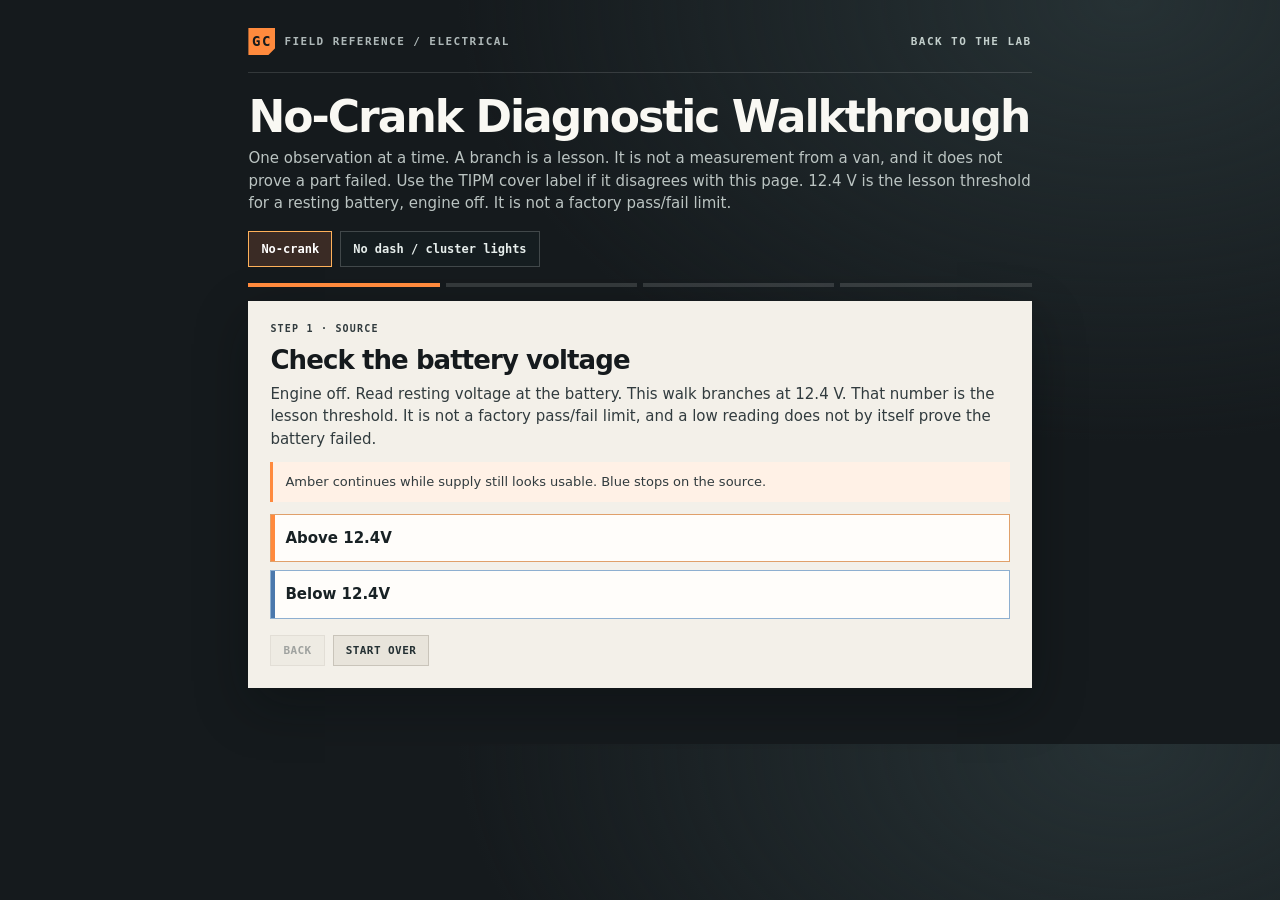
<file: diagnostic-walkthrough.html>
<!doctype html>
<html lang="en">
<head>
<meta charset="utf-8">
<meta name="viewport" content="width=device-width, initial-scale=1">
<meta name="theme-color" content="#151a1d">
<title>Diagnostic Walkthroughs · 2012 Grand Caravan</title>
<style>
  :root{--ink:#151a1d;--panel:#f3f0e9;--line:#c9c4b9;--muted:#667075;--white:#f9f8f3;--orange:#ff8a3d;--orange2:#cb562a;--blue:#4b78ac;--teal:#2e8b83;--shadow:0 18px 50px #070b0d55}
  *{box-sizing:border-box}
  body{margin:0;background:radial-gradient(ellipse at 88% 0%,#263134 0,transparent 42%),var(--ink);color:var(--white);font:15px/1.5 "Segoe UI",system-ui,sans-serif}
  a{color:#ffb06c}
  button{font:inherit;cursor:pointer}
  :focus-visible{outline:3px solid #ffb76b;outline-offset:3px}
  .shell{max-width:860px;margin:auto;padding:28px clamp(14px,3vw,42px) 56px}
  .topline{display:flex;justify-content:space-between;gap:16px;align-items:center;border-bottom:1px solid #ffffff21;padding-bottom:17px;color:#aeb8b8;font:700 11px/1.2 ui-monospace,Consolas,monospace;letter-spacing:.13em;text-transform:uppercase}
  .topline a{color:#c3cfcc;text-decoration:none}
  .topline a:hover{color:#fff}
  .brand{display:flex;gap:9px;align-items:center}
  .brand-mark{width:27px;height:27px;display:grid;place-items:center;background:var(--orange);color:#161b1d;clip-path:polygon(0 0,100% 0,100% 74%,74% 100%,0 100%);font-weight:900;font-size:14px}
  h1{font-size:clamp(28px,5vw,44px);line-height:1;letter-spacing:-.045em;margin:22px 0 8px}
  .lead{color:#bbc4c2;margin:0 0 16px}
  .switch{display:flex;flex-wrap:wrap;gap:8px;margin:0 0 16px}
  .switch button{border:1px solid #ffffff30;background:#151d20;color:#e7eeec;padding:10px 12px;font:800 12px ui-monospace,Consolas,monospace}
  .switch button[aria-pressed=true]{border-color:#ffb15a;background:#3a2b25;color:#fff}
  .progress{display:flex;gap:6px;margin:0 0 14px}
  .progress span{flex:1;height:4px;background:#ffffff22}
  .progress span.on{background:var(--orange)}
  .progress span.control{background:var(--blue)}
  .card,.sheet{background:var(--panel);color:var(--ink);box-shadow:var(--shadow);padding:22px}
  .sheet{margin-top:16px}
  .kicker{color:#596366;font:800 10px ui-monospace,Consolas,monospace;letter-spacing:.12em;text-transform:uppercase;margin:0 0 8px}
  #step h2,.sheet h2{font-size:26px;letter-spacing:-.035em;line-height:1.12;margin:0 0 8px}
  #step p,.sheet p,.sheet li{color:#313b3e}
  #step p{margin:0 0 12px}
  .sheet h3{font-size:16px;margin:16px 0 6px}
  .sheet ol,.sheet ul{margin:0 0 10px;padding-left:18px}
  .sheet li+li{margin-top:4px}
  .note{border-left:3px solid var(--orange);background:#fff1e6;padding:10px 12px;margin:0 0 14px;font-size:13px;color:#3a2a22}
  .note.blue{border-left-color:var(--blue);background:#e7eef6;color:#1e3348}
  .choices{display:grid;gap:8px}
  .choices button{text-align:left;border:1px solid #c9c4ba;background:#fffdfa;color:#182124;padding:12px 14px;font-weight:750}
  .choices button.amber{border-color:#e0a06a;box-shadow:inset 4px 0 0 var(--orange)}
  .choices button.blue{border-color:#8eafd0;box-shadow:inset 4px 0 0 var(--blue)}
  .choices button:hover{background:#fff5eb}
  .nav{display:flex;gap:8px;margin-top:16px}
  .nav button{border:1px solid #c9c4ba;background:#e8e4db;color:#243033;padding:8px 12px;font:800 11px ui-monospace,Consolas,monospace;letter-spacing:.04em;text-transform:uppercase}
  .nav button:disabled{opacity:.4;cursor:not-allowed}
  .stop{border-left:3px solid var(--teal);background:#e7f3f1;padding:10px 12px}
  .sheet table{width:100%;border-collapse:collapse;font-size:13px;margin:8px 0 14px}
  .sheet th,.sheet td{border-bottom:1px solid #d5d0c6;text-align:left;padding:6px 4px;vertical-align:top}
  .sheet th{font:800 10px ui-monospace,Consolas,monospace;letter-spacing:.06em;text-transform:uppercase;color:#596366}
  @media(max-width:600px){.shell{padding:16px 12px 36px}.card,.sheet{padding:16px}#step h2,.sheet h2{font-size:22px}}
  @media(prefers-reduced-motion:reduce){*{scroll-behavior:auto!important}}
  @media print{body{background:#fff;color:#182124}.topline,.switch,.progress,.nav,.choices{display:none!important}.card,.sheet{box-shadow:none;border:1px solid #bbb}}
</style>
</head>
<body>
<main class="shell">
  <header class="topline"><div class="brand"><span class="brand-mark">GC</span><span>Field reference / electrical</span></div><a href="./index.html#walkthroughs">Back to the lab</a></header>
  <h1 id="walk-heading">No-Crank Diagnostic Walkthrough</h1>
  <p class="lead">One observation at a time. A branch is a lesson. It is not a measurement from a van, and it does not prove a part failed. Use the TIPM cover label if it disagrees with this page. 12.4 V is the lesson threshold for a resting battery, engine off. It is not a factory pass/fail limit.</p>
  <div class="switch" role="group" aria-label="Choose a walkthrough">
    <button type="button" id="pick-crank" aria-pressed="true">No-crank</button>
    <button type="button" id="pick-cluster" aria-pressed="false">No dash / cluster lights</button>
  </div>
  <div class="progress" id="progress" aria-hidden="true"><span></span><span></span><span></span><span></span></div>
  <section class="card" id="step" aria-live="polite"></section>
  <article class="sheet" id="cluster-sheet">
    <p class="kicker">Owner guide + this crosswalk</p>
    <h2>No dash lights and a dark cluster</h2>
    <p>These are different complaints. Panel illumination can be off while the gauges still work. A blank cluster can sit in a van whose dome light and radio still work. A van with no cluster, no radio, and no interior lights is a shared-supply problem. Tail and park lamps are a third circuit. Sort the pattern before you pull a fuse.</p>
    <table>
      <thead><tr><th>What is dark</th><th>First documented check</th><th>What a fix means</th></tr></thead>
      <tbody>
        <tr><td>Panel lighting only. Gauges, gear, and warning lamps still work with the key ON.</td><td>Headlamp switch, then the dimmer, then cavity M20.</td><td>Restoring switch position or the dimmer is the repair. An open M20 is replaced once at 15 A. A fuse that stays closed does not explain why it opened.</td></tr>
        <tr><td>Cluster blank with the key ON. No lamp check, no gear, no gauges. Other cabin loads still work.</td><td>Resting battery voltage, then M13 and M15. They are two rows.</td><td>Charge or replace the battery only after a load test. Replace only the open cluster fuse, same 20 A rating, once. Two intact fuses do not prove the cluster failed.</td></tr>
        <tr><td>Cluster, radio, and interior lights are dead together.</td><td>Battery posts, then cavity J13, the 60 A IOD main.</td><td>A loose or wrong IOD fuse is the owner guide’s noFUSE case. Reseat or replace that fuse once. A pattern this wide does not prove the TIPM or the cluster failed.</td></tr>
        <tr><td>Outside park or tail lamps only.</td><td>Headlamp switch, first detent, then M17 and M18.</td><td>Those rows are the exterior lamps. They are not the instrument-panel light fuse.</td></tr>
      </tbody>
    </table>
    <h3>1. See what still works</h3>
    <ol>
      <li>Key ON/RUN, engine not required. A working cluster runs a lamp check and shows gear.</li>
      <li>Try the dome light, the radio, and a door lock. Write down which of those still work.</li>
      <li>One warning lamp that stays on, with the rest of the cluster alive, is a message. Use the owner guide for that symbol. It is not a dark-cluster repair.</li>
      <li>Interior lights turn themselves off after about 10 minutes the first time, then about 90 seconds, with the key out or the ignition off. A dome light that timed out is not a dead cluster.</li>
    </ol>
    <h3>2. Panel illumination, when the cluster still displays</h3>
    <ol>
      <li>The headlamp switch is on the left side of the instrument panel. The owner guide uses the first detent for parking lights and instrument panel lights, and the second detent to add the headlights. Panel lights are not expected with that switch off.</li>
      <li>The dimmer is next to that switch. With the parking lights or headlights on, rotating it upward increases instrument panel brightness. The extreme bottom holds the interior lights off, including when a door is open. The extreme top holds the interior lights on. After ignition off, that top position can sound the lights-on chime when the driver door opens.</li>
      <li>The first dimmer detent is parade mode. It brightens the odometer, radio, and overhead displays while the parking lights or headlights are on. That is a bright display, not a failed cluster.</li>
      <li>If the switch and the dimmer are set and the panel stays dark, ignition off, inspect cavity M20. This crosswalk lists it as 15 A, screenshot #53, instrument interior light, switch bank, and steering controls. M17 and M18 are the tail, park, license, and running lamps. Cavity J20 is the 30 A front wiper fuse. Neither is this step.</li>
      <li>Solve an open M20 by installing one more 15 A fuse of the specified type. If it opens again, stop. The owner guide says the circuit has a problem. Note whether the steering-wheel controls on that same row died with the lamps. An open M20 does not prove the cluster module failed. If M20 looks intact and the lamps stay dark, the remaining work is the switch, the dimmer, and the lamp circuit with a service procedure. Leave the cluster in the dash.</li>
    </ol>
    <h3>3. A blank cluster</h3>
    <ol>
      <li>Read resting battery voltage, engine off. Below 12.4 V on this lesson: charge the battery and load-test it. Replace it if the test says it will not recover. Clean and tighten the posts you can see. A low source can blank or reset a cluster. Retest the cluster after the source is restored before you buy one.</li>
      <li>If other cabin loads work and voltage is above 12.4 V, inspect both cluster rows with the ignition off. M13 is 20 A, screenshot #42, instrument cluster, clock, and multifunction controls. M15 is 20 A, screenshot #22, rear-view mirror, cluster, multifunction controls, and the tire-pressure monitor. They answer different questions. The cover label wins.</li>
      <li>Replace only the row that is open, and only with another 20 A fuse, once. Do not borrow the fuse from the other cluster row. If the cluster returns and the fuse stays, the open fuse was what had interrupted that feed. You still do not know why it opened. If it opens again, stop.</li>
      <li>If both look intact, a visual check does not prove the cluster has power or a return, and it does not prove the cluster failed. The next step is a supply, return, and communication test, including whether the cabin node answers a scan. This page cannot read the van. Do not install a cluster from this result.</li>
    </ol>
    <h3>4. Cluster, radio, and interior lights all dead</h3>
    <ol>
      <li>Start with the battery posts and the 12.4 V lesson threshold above. A shared failure follows the source.</li>
      <li>The owner guide displays noFUSE in the odometer when it decides the ignition-off-draw fuse is improperly installed or damaged. A fully blank cluster may be unable to show that message, so look at the fuse anyway.</li>
      <li>Cavity J13 is the 60 A IOD main, screenshot #7. It does not feed every circuit. M10, screenshot #37, 15 A, is a separate IOD feed for entertainment, DVD, hands-free, and vanity. Do not pull M10 to repair a blank cluster.</li>
      <li>Ignition off. If J13 is loose, seat it and latch the TIPM cover. If it is open, replace it once with the same 60 A type. If it opens again, stop. If noFUSE returns with a correct fuse fully seated, stop and have that cavity checked. The message is about the IOD fuse.</li>
      <li>If J13 is seated and intact, resting voltage is above 12.4 V, and the cabin is still broadly dead, have the battery load-tested and the charging system checked, then have module communication checked. Do not replace the TIPM or the cluster from the pattern alone.</li>
    </ol>
    <h3>5. Outside park or tail lamps, cluster still working</h3>
    <ol>
      <li>The first headlamp-switch detent should light the parking lamps and the instrument panel.</li>
      <li>M17 is 15 A, screenshot #33, left tail, license, park, and running lamps. M18 is 15 A, screenshot #31, right tail, park, and running lamps. One dark side starts with that side’s fuse. Both sides means both fuses, then the switch.</li>
      <li>Replace an open fuse once at 15 A. Two open fuses are a reason to stop after that single correct replacement, not a reason to bridge them. These rows are not M20.</li>
    </ol>
  </article>
</main>
<script>
(function(){
  var history=[];
  var current='battery';
  var walkId='crank';
  var root=document.getElementById('step');
  var bars=document.querySelectorAll('#progress span');
  var heading=document.getElementById('walk-heading');
  var sheet=document.getElementById('cluster-sheet');
  var walks={
    crank:{
      title:'No-Crank Diagnostic Walkthrough',
      start:'battery',
      steps:{
        battery:{
          phase:1,
          kicker:'Step 1 · Source',
          title:'Check the battery voltage',
          body:'Engine off. Read resting voltage at the battery. This walk branches at 12.4 V. That number is the lesson threshold. It is not a factory pass/fail limit, and a low reading does not by itself prove the battery failed.',
          note:'Amber continues while supply still looks usable. Blue stops on the source.',
          tone:'amber',
          choices:[
            {label:'Above 12.4V',tone:'amber',next:'fuse'},
            {label:'Below 12.4V',tone:'blue',next:'low'}
          ]
        },
        fuse:{
          phase:2,
          kicker:'Step 2 · Protection',
          title:'Check the starter-solenoid fuse',
          body:'Ignition off. Open the TIPM and use the cover label. On this crosswalk the starter-solenoid fuse is cavity J17, 40 A, screenshot index #2. Cavity J20 is the 30 A front wiper fuse, screenshot #5. It is a different circuit, so this step does not send you to J20.',
          note:'An intact fuse does not prove the starter, the control circuit, or the cables. J18, 20 A, screenshot #1, is the PCM transmission-range feed. It is a different row from J17.',
          tone:'amber',
          choices:[
            {label:'Fuse is Good',tone:'amber',next:'signal'},
            {label:'Fuse is Blown',tone:'blue',next:'blown'}
          ]
        },
        low:{
          phase:2,
          kicker:'Step 2 · Source',
          title:'Charge or replace the battery',
          body:'Charge the battery, then have it tested under load. Replace it if that test says it will not recover. Check the terminals you can see before you condemn the battery: a loose or corroded connection can produce the same no-crank.',
          note:'Stop cranking while the terminals are loose. Do not replace the starter or the TIPM from a voltage number alone.',
          tone:'blue',
          terminal:true
        },
        blown:{
          phase:3,
          kicker:'Stop · Same rating, once',
          title:'The starter-solenoid fuse is open',
          body:'With the ignition off, replace cavity J17 only with another 40 A fuse of the specified type. One time. If that fuse opens again, stop. The owner guide says the circuit has a problem that must be corrected.',
          note:'A blown J17 does not prove the starter or the TIPM failed. Do not install a higher rating, foil, or a bridge.',
          tone:'blue',
          terminal:true
        },
        signal:{
          phase:3,
          kicker:'Step 3 · Control',
          title:'Voltage at the starter solenoid S-terminal',
          body:'If you are set up for a control-circuit voltage check, have a helper turn the key to START and look for voltage at the starter solenoid S-terminal. That terminal is the control side. Do not bridge the solenoid, and do not probe the heavy battery cable from this page.',
          note:'No voltage here is a control question. It is not proof the starter motor failed. Park, Neutral, and the brake or clutch interlock can keep the signal off.',
          tone:'blue',
          choices:[
            {label:'Voltage is present while the key is turned',tone:'amber',next:'present'},
            {label:'No voltage while the key is turned',tone:'blue',next:'absent'}
          ]
        },
        present:{
          phase:3,
          kicker:'Step 3 · Result',
          title:'The control signal arrived',
          body:'Voltage at the S-terminal during the key cycle means the control side reached the solenoid in this observation. It does not prove the starter motor, the high-current cable, or the ground path. Stop this walk before any high-current test and follow a service procedure.',
          tone:'amber',
          terminal:true
        },
        absent:{
          phase:3,
          kicker:'Step 3 · Result',
          title:'The control signal did not arrive',
          body:'No voltage at the S-terminal during the key cycle leaves the control side open: shifter position, the interlock, and the control feed. J18 is the 20 A PCM transmission-range fuse, screenshot #1. It is not J17, and it is not J20. This result does not prove the starter failed.',
          tone:'blue',
          terminal:true
        }
      }
    },
    cluster:{
      title:'No Dash Lights and Cluster Lights',
      start:'pattern',
      steps:{
        pattern:{
          phase:1,
          kicker:'Step 1 · Sort the complaint',
          title:'What is actually dark?',
          body:'Key ON. A working cluster runs a lamp check and shows gear. Panel illumination, a blank cluster, a dead cabin, and outside park lamps are four different circuits on this van.',
          note:'The full sequence is written under the wizard. Use the cover label if a cavity disagrees with this crosswalk.',
          tone:'amber',
          choices:[
            {label:'Gauges still work. Only the panel lighting is dark or dim.',tone:'amber',next:'lamps'},
            {label:'The cluster is blank. No lamp check, no gear, no gauges.',tone:'blue',next:'blank'},
            {label:'Cluster, radio, and interior lights are all dead.',tone:'blue',next:'broad'},
            {label:'Outside park or tail lamps are out. The cluster still works.',tone:'amber',next:'exterior'},
            {label:'One warning lamp stays on. The rest of the cluster works.',tone:'blue',next:'one-lamp'}
          ]
        },
        lamps:{
          phase:2,
          kicker:'Step 2 · Headlamp switch',
          title:'Put the panel lights in a position that should light them',
          body:'The headlamp switch is on the left side of the instrument panel. The owner guide uses the first detent for parking lights and instrument panel lights, and the second detent to add the headlights. Panel illumination is not expected with that switch off.',
          note:'If the gauges already work, this is not a cluster-module replacement.',
          tone:'amber',
          choices:[
            {label:'The switch was off',tone:'amber',next:'lamps-solved'},
            {label:'Park or headlights are on and the panel is still dark',tone:'blue',next:'dimmer'}
          ]
        },
        'lamps-solved':{
          phase:2,
          kicker:'Solved · Switch position',
          title:'Turn the headlamp switch to a panel-light detent',
          body:'Use the first detent for parking lights and instrument panel lights, or the second detent to add the headlights. If the panel lights return, the complaint was switch position. No fuse and no cluster.',
          tone:'amber',
          terminal:true
        },
        dimmer:{
          phase:3,
          kicker:'Step 3 · Dimmer',
          title:'Move the dimmer through its range',
          body:'The dimmer is next to the headlamp switch. With the parking lights or headlights on, upward rotation increases instrument panel brightness. Extreme bottom holds the interior lights off, even with a door open. Extreme top holds them on and can chime when the driver door opens after ignition off. The first detent is parade mode: it brightens the odometer, radio, and overhead displays with the exterior lamps on.',
          note:'Parade mode is a bright display. It is not a failed cluster. A dome light that went out after about 10 minutes, key off, has timed out.',
          tone:'amber',
          choices:[
            {label:'Moving the dimmer brought the panel lights back',tone:'amber',next:'dimmer-solved'},
            {label:'The dimmer moved through its range and the panel stayed dark',tone:'blue',next:'m20'}
          ]
        },
        'dimmer-solved':{
          phase:3,
          kicker:'Solved · Dimmer',
          title:'Leave the dimmer off the extreme bottom',
          body:'The panel lights followed the dimmer, so the repair is the control position. Keep it out of the extreme bottom if you want interior lights with a door open. Keep it out of the extreme top after you shut the van off if you do not want the lights-on chime and a drain from interior lamps.',
          tone:'amber',
          terminal:true
        },
        m20:{
          phase:4,
          kicker:'Step 4 · M20',
          title:'Inspect the instrument-interior-light fuse',
          body:'Ignition off. Cavity M20 is 15 A, screenshot #53, instrument interior light, switch bank, and steering controls. M17 and M18 are the exterior tail, park, license, and running lamps. Cavity J20 is the 30 A front wiper fuse. This step does not use those rows.',
          note:'Write down whether the steering-wheel controls on this same row still work.',
          tone:'blue',
          choices:[
            {label:'M20 is good',tone:'amber',next:'m20-good'},
            {label:'M20 is open',tone:'blue',next:'m20-open'}
          ]
        },
        'm20-good':{
          phase:4,
          kicker:'Stop · Fuse looks intact',
          title:'Do not replace the cluster for dark panel lamps',
          body:'The headlamp switch is in a panel-light position, the dimmer has been moved, and M20 looks intact. A good fuse does not prove the lamps have power. The remaining work is the switch, the dimmer, and the lamp circuit with a meter and a service procedure. If the steering controls on that row still work, tell the technician. The gauges already work, so the cluster module is the wrong part.',
          tone:'blue',
          terminal:true
        },
        'm20-open':{
          phase:4,
          kicker:'Solve · One correct fuse',
          title:'Replace M20 once, at 15 A',
          body:'Ignition off. Install one more 15 A fuse of the specified type in cavity M20, screenshot #53. If the panel lights return and the fuse stays, that open fuse had interrupted the feed. You still do not know why it opened. If it opens again, stop. The owner guide says the circuit has a problem. An open M20 does not prove the cluster failed. Do not install a higher rating or a bridge.',
          tone:'amber',
          terminal:true
        },
        blank:{
          phase:2,
          kicker:'Step 2 · Blank cluster',
          title:'Separate the cluster from the rest of the cabin',
          body:'A blank cluster with the key ON is loss of display, supply, or return. The dimmer changes brightness. It does not create a cluster that shows nothing. Compare the dome light, the radio, and a door lock.',
          tone:'blue',
          choices:[
            {label:'Those other cabin loads still work',tone:'amber',next:'cluster-source'},
            {label:'Those cabin loads are dead too',tone:'blue',next:'broad'}
          ]
        },
        'cluster-source':{
          phase:3,
          kicker:'Step 3 · Source, then the two cluster fuses',
          title:'Read resting battery voltage',
          body:'Engine off. This lesson branches at 12.4 V. Other cabin loads working makes a dead battery less likely, and a marginal battery can still blank the cluster. Above 12.4 V, inspect M13 and M15 before anyone condemns the cluster.',
          tone:'amber',
          choices:[
            {label:'Above 12.4V',tone:'amber',next:'cluster-fuses'},
            {label:'Below 12.4V',tone:'blue',next:'low'}
          ]
        },
        'cluster-fuses':{
          phase:4,
          kicker:'Step 4 · M13 and M15',
          title:'Inspect both cluster rows',
          body:'Ignition off. Use the cover label. M13 is 20 A, screenshot #42, instrument cluster, clock, and multifunction controls. M15 is 20 A, screenshot #22, rear-view mirror, cluster, multifunction controls, and the tire-pressure monitor. They are different rows. Do not move a fuse from one to the other.',
          note:'The odometer message noFUSE is about the IOD fuse, cavity J13, not about M13 or M15.',
          tone:'amber',
          choices:[
            {label:'Both M13 and M15 look intact',tone:'blue',next:'fuses-good'},
            {label:'M13 is open',tone:'amber',next:'m13-open'},
            {label:'M15 is open',tone:'amber',next:'m15-open'}
          ]
        },
        'fuses-good':{
          phase:4,
          kicker:'Stop · Both cluster fuses look intact',
          title:'Leave the cluster installed',
          body:'M13 and M15 both look intact, and the other cabin loads work. A visual fuse check does not prove the cluster has power or a return, and it does not prove the cluster failed. Have supply, return, and communication tested, including whether the cabin node answers a scan. This page cannot read the van.',
          tone:'blue',
          terminal:true
        },
        'm13-open':{
          phase:4,
          kicker:'Solve · M13 once',
          title:'Replace only cavity M13, at 20 A',
          body:'Ignition off. Install one more 20 A fuse of the specified type in M13, screenshot #42. If the cluster returns and the fuse stays, that feed had been open. You still do not know why it opened. If it opens again, stop. Do not replace it with the M15 fuse, and do not install a higher rating.',
          tone:'amber',
          terminal:true
        },
        'm15-open':{
          phase:4,
          kicker:'Solve · M15 once',
          title:'Replace only cavity M15, at 20 A',
          body:'Ignition off. Install one more 20 A fuse of the specified type in M15, screenshot #22. That row also lists the rear-view mirror, multifunction controls, and the tire-pressure monitor, so write down which of those died with the cluster. If the fuse opens again, stop. An open M15 does not prove the cluster module failed.',
          tone:'amber',
          terminal:true
        },
        broad:{
          phase:2,
          kicker:'Step 2 · Shared supply',
          title:'A dark cabin starts at the battery',
          body:'Cluster, radio, and interior lights dead together follow the source before any module. Engine off. Read resting voltage. Interior lamps also turn off after about 10 minutes the first time, then about 90 seconds, with the key out or the ignition off. Confirm you are not looking at that timeout or at the dimmer held at the extreme bottom.',
          tone:'blue',
          choices:[
            {label:'Above 12.4V, and it is not the dimmer or the timeout',tone:'amber',next:'iod'},
            {label:'Below 12.4V',tone:'blue',next:'low'}
          ]
        },
        iod:{
          phase:3,
          kicker:'Step 3 · J13 IOD main',
          title:'Inspect the ignition-off-draw fuse',
          body:'The owner guide shows noFUSE in the odometer when it decides the IOD fuse is improperly installed or damaged. A blank cluster may be unable to show that message. Cavity J13 is the 60 A IOD main, screenshot #7. It does not feed every circuit. M10, screenshot #37, 15 A, is a separate IOD feed for entertainment, DVD, hands-free, and vanity. Do not pull M10 for a blank cluster.',
          note:'Ignition off. Latch the TIPM cover when you finish. The cover label wins.',
          tone:'blue',
          choices:[
            {label:'J13 is loose or open',tone:'amber',next:'iod-open'},
            {label:'J13 is seated and intact',tone:'blue',next:'iod-good'},
            {label:'The odometer shows noFUSE',tone:'amber',next:'iod-open'}
          ]
        },
        'iod-open':{
          phase:4,
          kicker:'Solve · J13 once',
          title:'Reseat J13, or replace it once at 60 A',
          body:'Ignition off. If cavity J13 is unseated, seat a correct 60 A fuse and latch the cover. If it is open, install one more 60 A fuse of the specified type. Cycle the key. If noFUSE clears and the cabin loads return, the IOD fuse installation or that open fuse was the interruption. If the new fuse opens again, or noFUSE returns with a correct fuse fully seated, stop and have that cavity checked. This is not a reason to replace the cluster.',
          tone:'amber',
          terminal:true
        },
        'iod-good':{
          phase:4,
          kicker:'Stop · Shared failure remains',
          title:'Load-test the battery, then check communication',
          body:'J13 looks seated and intact, resting voltage is above 12.4 V, and the cluster, radio, and interior lights are still dead. Have the battery tested under load and the charging system checked. Then have module communication checked. Do not replace the TIPM or the cluster from the pattern alone.',
          tone:'blue',
          terminal:true
        },
        low:{
          phase:3,
          kicker:'Solve · Source',
          title:'Charge the battery, then test it',
          body:'Charge the battery and have it load-tested. Replace it if that test says it will not recover. Clean and tighten the posts you can see. A cluster that blanks or resets on a low source often returns when the source is restored. Retest the cluster after the charge before you buy a cluster or a TIPM. A voltage under 12.4 V does not by itself prove the battery failed. A loose or corroded connection can look the same.',
          tone:'blue',
          terminal:true
        },
        exterior:{
          phase:2,
          kicker:'Step 2 · Park and tail lamps',
          title:'These are not the cluster fuses',
          body:'The first headlamp-switch detent should light the parking lamps and the instrument panel. M17 is 15 A, screenshot #33, left tail, license, park, and running lamps. M18 is 15 A, screenshot #31, right tail, park, and running lamps. M20 is the instrument interior light. J20 is the front wiper fuse.',
          tone:'amber',
          choices:[
            {label:'Only one side is dark',tone:'amber',next:'one-side'},
            {label:'Both sides are dark',tone:'blue',next:'both-sides'}
          ]
        },
        'one-side':{
          phase:3,
          kicker:'Solve · One side',
          title:'Replace that side’s 15 A fuse once',
          body:'Ignition off. Left side is cavity M17, screenshot #33. Right side is cavity M18, screenshot #31. Install one more 15 A fuse of the specified type in the dark side only. If it opens again, stop. The other side’s fuse stays put. This does not repair a dark instrument cluster.',
          tone:'amber',
          terminal:true
        },
        'both-sides':{
          phase:3,
          kicker:'Stop · Both sides',
          title:'Check both lamp fuses, then the switch',
          body:'Inspect M17 and M18. Replace each open fuse once at 15 A. Two open fuses are a reason to stop after that single correct replacement, not a reason to bridge them. If both fuses look intact, the shared control is the headlamp switch, first detent for park and panel lights. Have that circuit checked. These rows are not the cluster.',
          tone:'blue',
          terminal:true
        },
        'one-lamp':{
          phase:2,
          kicker:'Different complaint',
          title:'A lit warning lamp is a message',
          body:'The cluster has power if the other lamps and the gear display work. Read the symbol in the 2012 owner guide and follow that stop or drive instruction. A flashing malfunction indicator while the engine runs needs service now. Do not shotgun M13, M15, or M20 for one lamp.',
          tone:'blue',
          terminal:true
        }
      }
    }
  };

  function paintProgress(step){
    bars.forEach(function(bar,i){
      bar.className='';
      if(i<step.phase) bar.className=step.tone==='blue'?'on control':'on';
    });
  }

  function show(id){
    var walk=walks[walkId];
    var step=walk.steps[id];
    if(!step) return;
    current=id;
    paintProgress(step);
    root.innerHTML='';
    var kicker=document.createElement('p');
    kicker.className='kicker';
    kicker.textContent=step.kicker;
    var title=document.createElement('h2');
    title.textContent=step.title;
    var body=document.createElement('p');
    body.textContent=step.body;
    root.appendChild(kicker);
    root.appendChild(title);
    root.appendChild(body);
    if(step.note){
      var note=document.createElement('p');
      note.className='note'+(step.tone==='blue'?' blue':'');
      note.textContent=step.note;
      root.appendChild(note);
    }
    if(step.terminal){
      var stop=document.createElement('p');
      stop.className='stop';
      stop.textContent='End of this branch. Start over to take another path.';
      root.appendChild(stop);
    }
    if(step.choices){
      var box=document.createElement('div');
      box.className='choices';
      box.setAttribute('role','group');
      box.setAttribute('aria-label','Choose the observation');
      step.choices.forEach(function(choice){
        var button=document.createElement('button');
        button.type='button';
        button.className=choice.tone;
        button.textContent=choice.label;
        button.addEventListener('click',function(){
          history.push(id);
          show(choice.next);
        });
        box.appendChild(button);
      });
      root.appendChild(box);
    }
    var nav=document.createElement('div');
    nav.className='nav';
    var back=document.createElement('button');
    back.type='button';
    back.textContent='Back';
    back.disabled=history.length===0;
    back.addEventListener('click',function(){
      var previous=history.pop();
      if(previous) show(previous);
    });
    var restart=document.createElement('button');
    restart.type='button';
    restart.textContent='Start over';
    restart.addEventListener('click',function(){
      history=[];
      show(walk.start);
    });
    nav.appendChild(back);
    nav.appendChild(restart);
    root.appendChild(nav);
  }

  function startWalk(id){
    if(!walks[id]) id='crank';
    walkId=id;
    history=[];
    heading.textContent=walks[id].title;
    document.title=walks[id].title+' · 2012 Grand Caravan';
    document.getElementById('pick-crank').setAttribute('aria-pressed', id==='crank' ? 'true' : 'false');
    document.getElementById('pick-cluster').setAttribute('aria-pressed', id==='cluster' ? 'true' : 'false');
    sheet.hidden=id!=='cluster';
    if(id==='cluster' && location.hash!=='#cluster') history.replaceState(null,'','#cluster');
    if(id==='crank' && location.hash==='#cluster') history.replaceState(null,'','#no-crank');
    show(walks[id].start);
  }

  document.getElementById('pick-crank').addEventListener('click',function(){startWalk('crank');});
  document.getElementById('pick-cluster').addEventListener('click',function(){startWalk('cluster');});
  window.addEventListener('hashchange',function(){
    startWalk(location.hash==='#cluster' ? 'cluster' : 'crank');
  });
  startWalk(location.hash==='#cluster' ? 'cluster' : 'crank');
})();
</script>
</body>
</html>
</file>
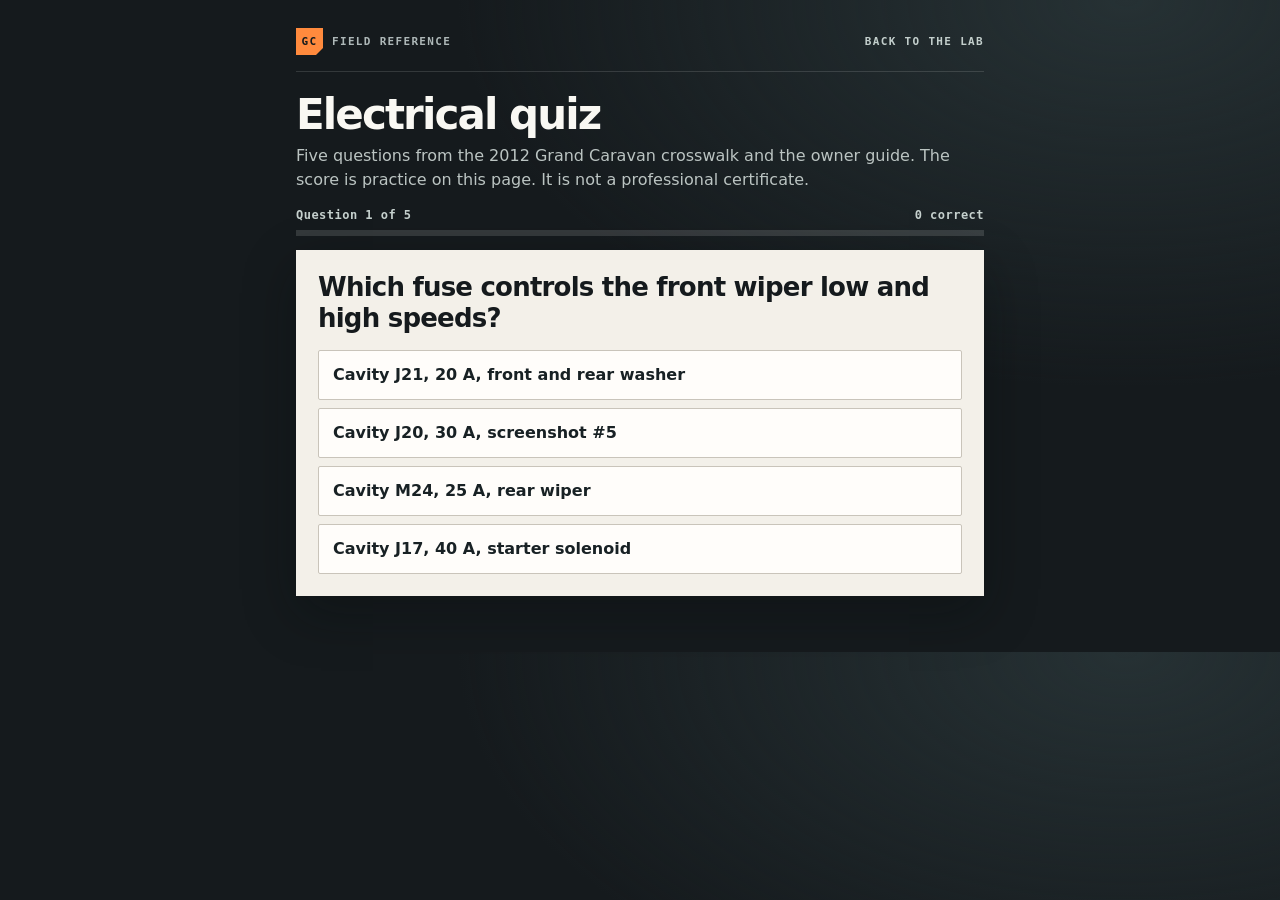
<file: quiz.html>
<!doctype html>
<html lang="en">
<head>
<meta charset="utf-8">
<meta name="viewport" content="width=device-width, initial-scale=1">
<meta name="theme-color" content="#151a1d">
<title>Electrical Quiz · 2012 Grand Caravan</title>
<style>
  :root{--ink:#151a1d;--panel:#f3f0e9;--line:#c9c4b9;--white:#f9f8f3;--orange:#ff8a3d;--orange2:#cb562a;--blue:#4b78ac;--green:#427e65;--red:#a83e35;--shadow:0 18px 50px #070b0d55}
  *{box-sizing:border-box}
  body{margin:0;background:radial-gradient(ellipse at 88% 0%,#263134 0,transparent 42%),var(--ink);color:var(--white);font:16px/1.5 "Segoe UI",system-ui,sans-serif}
  a{color:#ffb06c}
  button{font:inherit;cursor:pointer}
  :focus-visible{outline:3px solid #ffb76b;outline-offset:3px}
  .shell{max-width:720px;margin:auto;padding:28px 16px 56px}
  .topline{display:flex;justify-content:space-between;gap:12px;align-items:center;border-bottom:1px solid #ffffff21;padding-bottom:16px;color:#aeb8b8;font:700 11px/1.2 ui-monospace,Consolas,monospace;letter-spacing:.12em;text-transform:uppercase}
  .topline a{color:#c3cfcc;text-decoration:none}
  .brand{display:flex;gap:9px;align-items:center}
  .brand-mark{width:27px;height:27px;display:grid;place-items:center;background:var(--orange);color:#161b1d;clip-path:polygon(0 0,100% 0,100% 74%,74% 100%,0 100%);font-weight:900}
  h1{font-size:clamp(28px,6vw,42px);line-height:1;letter-spacing:-.045em;margin:22px 0 8px}
  .lead{color:#bbc4c2;margin:0 0 16px}
  .meta{display:flex;justify-content:space-between;gap:12px;align-items:baseline;margin:0 0 8px;color:#c5d0cd;font:800 12px ui-monospace,Consolas,monospace;letter-spacing:.04em}
  .bar{height:6px;background:#ffffff22;margin:0 0 14px}
  .bar span{display:block;height:100%;width:0;background:linear-gradient(90deg,var(--orange),var(--blue));transition:width .2s}
  .card{background:var(--panel);color:var(--ink);box-shadow:var(--shadow);padding:22px}
  .card h2{font-size:clamp(20px,4vw,26px);letter-spacing:-.03em;line-height:1.2;margin:0 0 16px}
  .options{display:grid;gap:8px}
  .options button{text-align:left;border:1px solid #c9c4ba;background:#fffdfa;color:#182124;padding:12px 14px;font-weight:650;border-radius:2px}
  .options button:hover:not(:disabled){border-color:#e0a06a;background:#fff5eb}
  .options button.correct{background:#e5f3ec;border-color:var(--green);box-shadow:inset 4px 0 0 var(--green)}
  .options button.incorrect{background:#f8ecea;border-color:var(--red);box-shadow:inset 4px 0 0 var(--red)}
  .options button:disabled{cursor:default}
  .why{margin:14px 0 0;padding:10px 12px;border-left:3px solid var(--blue);background:#e7eef6;color:#1e3348;font-size:14px}
  .next{margin-top:16px;border:0;background:#1f2a2d;color:#fff;padding:12px 16px;font:800 13px ui-monospace,Consolas,monospace;letter-spacing:.04em;text-transform:uppercase}
  .next:hover{background:var(--orange2)}
  .score{font-size:clamp(28px,6vw,40px);letter-spacing:-.04em;margin:0 0 8px}
  .fine{color:#5c6768;font-size:13px;margin:0 0 16px}
  @media(max-width:600px){.shell{padding:16px 12px 40px}.card{padding:16px}.options button,.next{width:100%}}
  @media(prefers-reduced-motion:reduce){.bar span{transition:none}}
</style>
</head>
<body>
<main class="shell">
  <header class="topline"><div class="brand"><span class="brand-mark">GC</span><span>Field reference</span></div><a href="./index.html">Back to the lab</a></header>
  <h1>Electrical quiz</h1>
  <p class="lead">Five questions from the 2012 Grand Caravan crosswalk and the owner guide. The score is practice on this page. It is not a professional certificate.</p>
  <p class="meta"><span id="progress-label">Question 1 of 5</span><span id="tally">0 correct</span></p>
  <div class="bar" aria-hidden="true"><span id="progress-bar"></span></div>
  <section class="card" id="card" aria-live="polite"></section>
</main>
<script>
(function(){
  var questions=[
    {
      q:'Which fuse controls the front wiper low and high speeds?',
      options:[
        'Cavity J21, 20 A, front and rear washer',
        'Cavity J20, 30 A, screenshot #5',
        'Cavity M24, 25 A, rear wiper',
        'Cavity J17, 40 A, starter solenoid'
      ],
      answer:1,
      why:'J20 is the 30 A front wiper low/high fuse. J21 is the washer. M24 is the rear wiper. J17 is the starter solenoid.'
    },
    {
      q:'What does a blown J13 fuse indicate?',
      options:[
        'The starter solenoid circuit opened',
        'Screenshot #12, the rear defogger, opened',
        'The 60 A ignition-off-draw main feed is open. It does not prove the cluster or the TIPM failed',
        'The front blower fuse opened'
      ],
      answer:2,
      why:'J13 is the 60 A IOD main, screenshot #7. An open fuse means that protective device opened. Replace it once with the same rating. If it opens again, the circuit has a problem.'
    },
    {
      q:'What is screenshot index #12?',
      options:[
        '40 A rear window defogger, cavity J14',
        '30 A rear HVAC blower, cavity J12',
        '40 A starter solenoid, cavity J17',
        '60 A radiator fan, cavity J19'
      ],
      answer:0,
      why:'The digits match and the fuses do not. Screenshot #12 is the defogger at J14. Cavity J12 is a different 30 A row with no screenshot index.'
    },
    {
      q:'The gauges still work, and only the instrument panel lights are dark. Which fuse is the first one for that complaint?',
      options:[
        'M13, 20 A, instrument cluster',
        'M17, 15 A, left tail and park lamps',
        'J20, 30 A, front wipers',
        'M20, 15 A, screenshot #53, instrument interior light'
      ],
      answer:3,
      why:'M20 feeds the instrument interior light, switch bank, and steering controls. M13 is a cluster-module feed. M17 is an exterior lamp. Check the headlamp switch and dimmer before the fuse.'
    },
    {
      q:'The odometer shows noFUSE. What does the owner guide say that message means?',
      options:[
        'The cluster module has failed and should be replaced',
        'The ignition-off-draw fuse is improperly installed or damaged',
        'Cavity J12 and screenshot #12 are the same fuse',
        'Install a higher-rated fuse in J17'
      ],
      answer:1,
      why:'noFUSE points at the IOD fuse, cavity J13 on this crosswalk. Seat or replace that fuse once at 60 A. The message is not a failed cluster, and J12 is not screenshot #12.'
    }
  ];
  var index=0;
  var correct=0;
  var locked=false;
  var card=document.getElementById('card');
  var label=document.getElementById('progress-label');
  var tally=document.getElementById('tally');
  var bar=document.getElementById('progress-bar');

  function paintProgress(){
    var shown=Math.min(index+1, questions.length);
    label.textContent=index>=questions.length?'Results':'Question '+shown+' of '+questions.length;
    tally.textContent=correct+' correct';
    bar.style.width=(index/questions.length*100)+'%';
  }

  function choose(button, choice, answer){
    if(locked) return;
    locked=true;
    var buttons=card.querySelectorAll('.options button');
    buttons.forEach(function(item){item.disabled=true;});
    if(choice===answer){
      button.classList.add('correct');
      correct+=1;
    }else{
      button.classList.add('incorrect');
      buttons[answer].classList.add('correct');
    }
    tally.textContent=correct+' correct';
    var why=document.createElement('p');
    why.className='why';
    why.textContent=questions[index].why;
    card.appendChild(why);
    var next=document.createElement('button');
    next.type='button';
    next.className='next';
    next.textContent=index===questions.length-1?'See results':'Next question';
    next.addEventListener('click',function(){
      index+=1;
      if(index>=questions.length) showResults();
      else showQuestion();
    });
    card.appendChild(next);
    next.focus();
  }

  function showQuestion(){
    locked=false;
    paintProgress();
    var item=questions[index];
    card.innerHTML='';
    var title=document.createElement('h2');
    title.textContent=item.q;
    var box=document.createElement('div');
    box.className='options';
    box.setAttribute('role','group');
    box.setAttribute('aria-label','Answers');
    item.options.forEach(function(text, choice){
      var button=document.createElement('button');
      button.type='button';
      button.textContent=text;
      button.addEventListener('click',function(){choose(button, choice, item.answer);});
      box.appendChild(button);
    });
    card.appendChild(title);
    card.appendChild(box);
  }

  function showResults(){
    paintProgress();
    bar.style.width='100%';
    label.textContent='Results';
    card.innerHTML='';
    var score=document.createElement('p');
    score.className='score';
    score.textContent='You got '+correct+' out of '+questions.length+' correct';
    var fine=document.createElement('p');
    fine.className='fine';
    fine.textContent='Practice score on this page. It is not a professional certificate, license, or repair credential. The TIPM cover label wins if it disagrees with a question.';
    var again=document.createElement('button');
    again.type='button';
    again.className='next';
    again.textContent='Retake the quiz';
    again.addEventListener('click',function(){
      index=0;
      correct=0;
      showQuestion();
    });
    card.appendChild(score);
    card.appendChild(fine);
    card.appendChild(again);
    again.focus();
  }

  showQuestion();
})();
</script>
</body>
</html>
</file>
